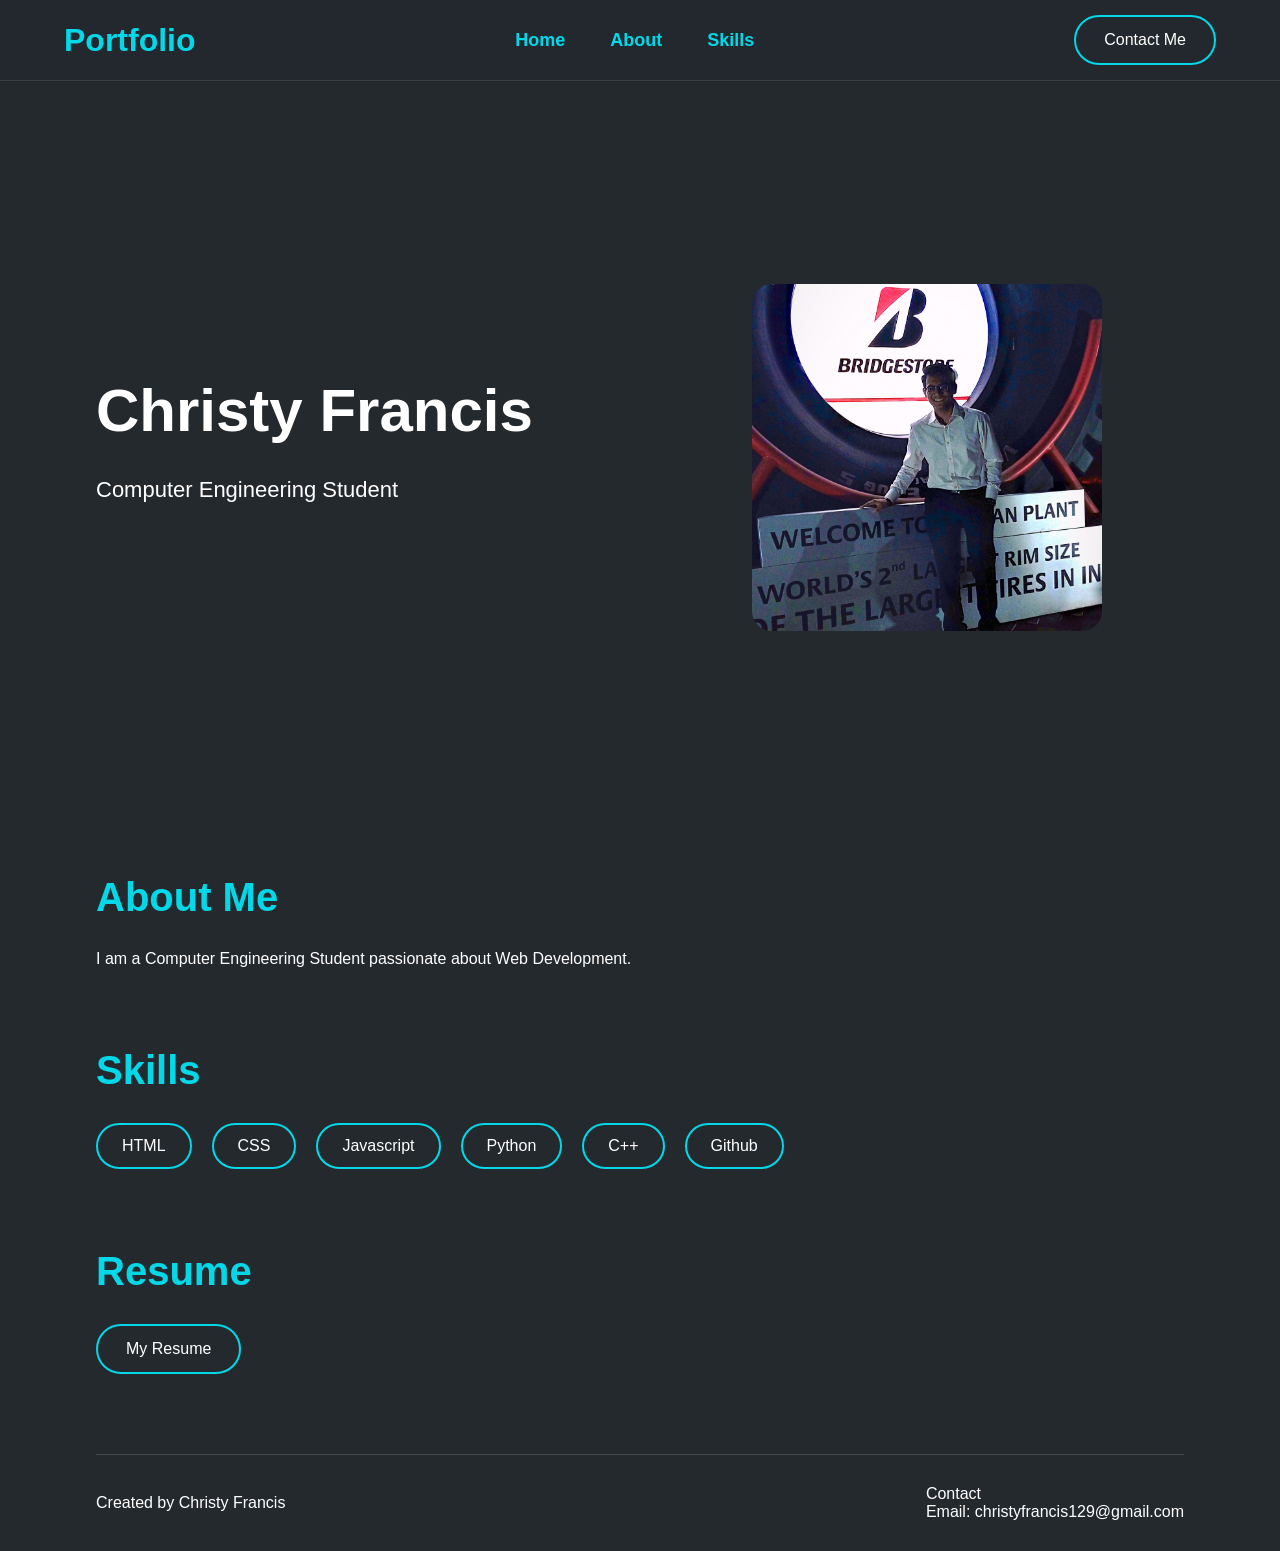
<file: Project 1/index.html>
<!DOCTYPE html>
<html lang="en">
<head>
    <meta charset="UTF-8">
    <meta name="viewport" content="width=device-width, initial-scale=1.0">
    <title>Personal Portfolio</title>
    <link rel="stylesheet" href="style.css">
</head>
<body>

    <header>
        <nav>
            <div class="logo"> Portfolio </div>
            <ul>
                <li><a href="#home">Home</a></li>
                <li><a href="#about">About</a></li>
                <li><a href="#skills">Skills</a></li>
            </ul>
            <a href="#contact" class="btn">Contact Me</a>
        </nav>
    </header>


    <section id="home" class="hero">
        <div class="hero-text">
            <h1>Christy Francis</h1>
            <p>Computer Engineering Student</p>           
        </div>
        <div class="hero-image">
            <img src="myphoto.jpg" alt="photo">
        </div>
    </section>


    <section id="about">
        <h2>About Me</h2>
        <p>I am a Computer Engineering Student passionate about Web Development.</p>
    </section> 


    <section id="skills">
        <h2>Skills</h2>
        <div class="skills">
            <div>HTML</div>
            <div>CSS</div>
            <div>Javascript</div>
            <div>Python</div>
            <div>C++</div>
            <div>Github</div>
        </div>
    </section> 
    
    
    <section id="resume">
        <h2>Resume</h2>
        <a href="Resume.pdf" target="_blank" class="btn">My Resume</a>
    </section> 
    

    <section id="contact">
        
    </section> 

    <footer>
        <div>
            <p>Created by Christy Francis</p>
        </div>
        <div>
            <p>Contact</p>
            <p>Email: christyfrancis129@gmail.com</p>
        </div>
    </footer>

</body>
</html>
</file>
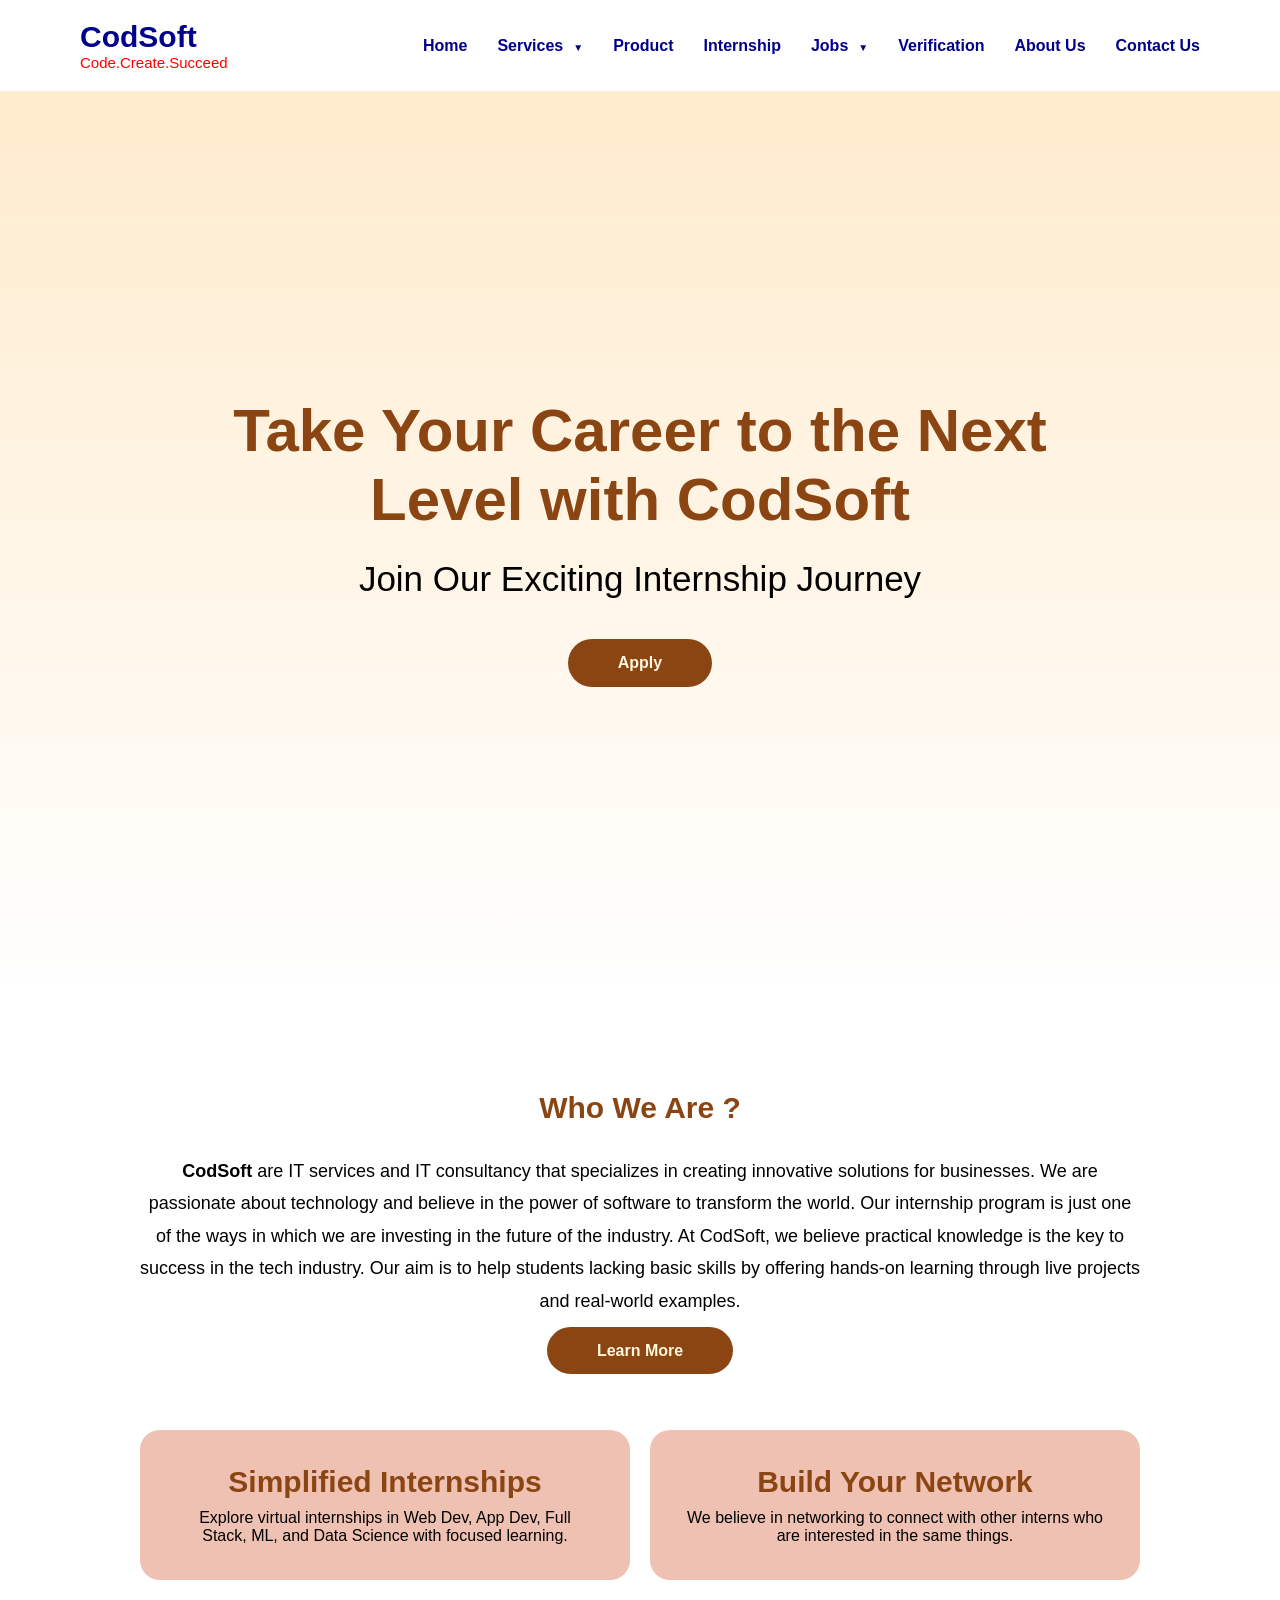
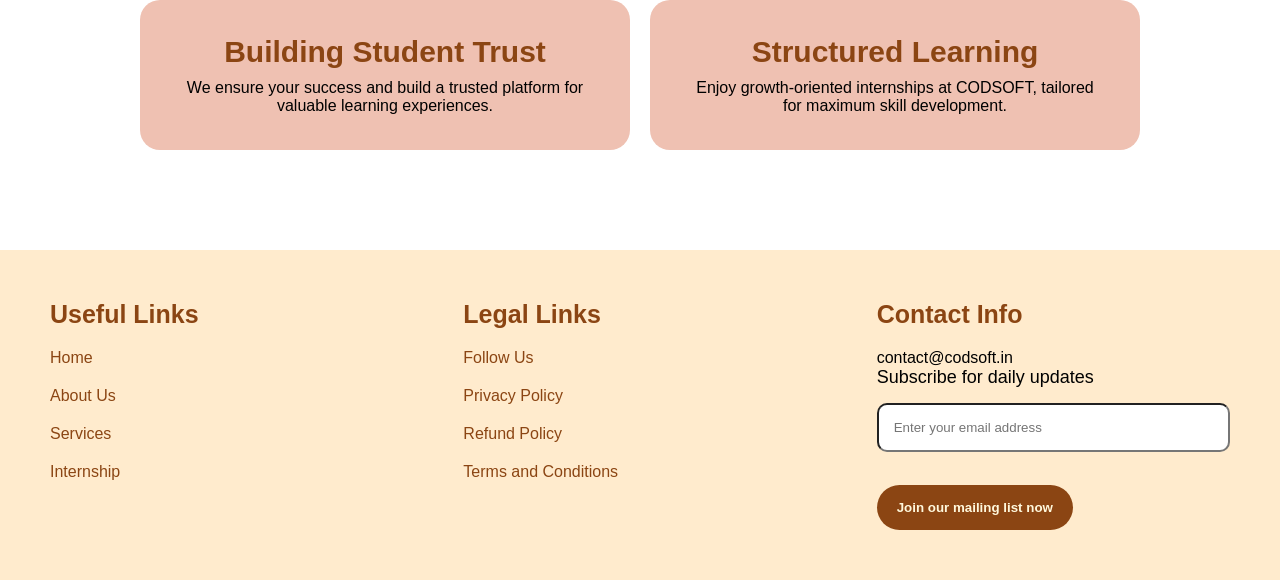
<file: Project 2/index.html>
<!DOCTYPE html>
<html lang="en">
<head>
    <meta charset="UTF-8">
    <meta name="viewport" content="width=device-width, initial-scale=1.0">
    <title>Landing Page</title>
    <link rel="stylesheet" href="style.css">
</head>
<body>

    <header>
        <nav>
            <div class="logo">
                <h1>CodSoft</h1>
                <p>Code.Create.Succeed</p>
            </div>

            <ul>
                <li><a href="#home">Home</a></li>
                <li class="dropdown"><a href="#services">Services</a>
                    <ul class="dropdown-menu">
                        <li><a href="#">Web Development</a></li>
                        <li><a href="#">Mobile App Development</a></li>
                    </ul>
                </li>
                <li><a href="#product">Product</a></li>
                <li><a href="#internship">Internship</a></li>
                <li class="dropdown"><a href="#jobs">Jobs</a>
                    <ul class="dropdown-menu">
                        <li><a href="#">Campus Ambassador</a></li>
                        <li><a href="#">Promotion Executive</a></li>
                    </ul>
                </li>
                <li><a href="#verification">Verification</a></li>
                <li><a href="#aboutus">About Us</a></li>
                <li><a href="#contactus">Contact Us</a></li>
            </ul>
        </nav>
    </header>

    <section id="home">
        <h2>Take Your Career to the Next Level with CodSoft</h2>
        <p>Join Our Exciting Internship Journey</p>
        <a href="#contactus" class="btn">Apply</a>
    </section>

    <section id="aboutus">
        <div class="aboutcontent">
            <div class="abouttext">
                <h3>Who We Are ?</h3>
                <p>
                    <b>CodSoft</b> are IT services and IT consultancy that specializes in creating innovative solutions for businesses. We are passionate about technology and believe in the power of software to transform the world. Our internship program is just one of the ways in which we are investing in the future of the industry.
        
                    At CodSoft, we believe practical knowledge is the key to success in the tech industry. Our aim is to help students lacking basic skills by offering hands-on learning through live projects and real-world examples.
                </p>
                <a href="#contactus" class="btn">Learn More</a>
            </div>

            <div class="aboutcards">
                <div class="aboutcard">
                    <h4>Simplified Internships</h4>
                    <p>Explore virtual internships in Web Dev, App Dev, Full Stack, ML, and Data Science with focused learning.</p>
                </div>
                <div class="aboutcard">
                    <h4>Build Your Network</h4>
                    <p>We believe in networking to connect with other interns who are interested in the same things.</p>
                </div>
                <div class="aboutcard">
                    <h4>Building Student Trust</h4>
                    <p>We ensure your success and build a trusted platform for valuable learning experiences.</p>
                </div>
                <div class="aboutcard">
                    <h4>Structured Learning</h4>
                    <p>Enjoy growth-oriented internships at CODSOFT, tailored for maximum skill development.</p>
                </div>

            </div>
        </div>
    </section>

    <footer>
        <section>
            <h3>Useful Links</h3>
            <ul>
                <li><a href="#home">Home</a></li>
                <li><a href="#aboutus">About Us</a></li>
                <li><a href="#services">Services</a></li>
                <li><a href="#internship">Internship</a></li>
            </ul>
        </section>

        <section>
            <h3>Legal Links</h3>
            <ul>
                <li><a href="#followus">Follow Us</a></li>
                <li><a href="#privacy">Privacy Policy</a></li>
                <li><a href="#refund">Refund Policy</a></li>
                <li><a href="#tnc">Terms and Conditions</a></li>
            </ul>
        </section>

        <section id="contactus">
            <h3>Contact Info</h3>
            <p>contact@codsoft.in</p>
            
            <form>
                <label for="">Subscribe for daily updates</label>
                <br>
                <input type="email" placeholder="Enter your email address">
                <br><br>
                <button type="submit">Join our mailing list now</button>
            </form>

        </section>
    </footer>

</body>
</html>
</file>
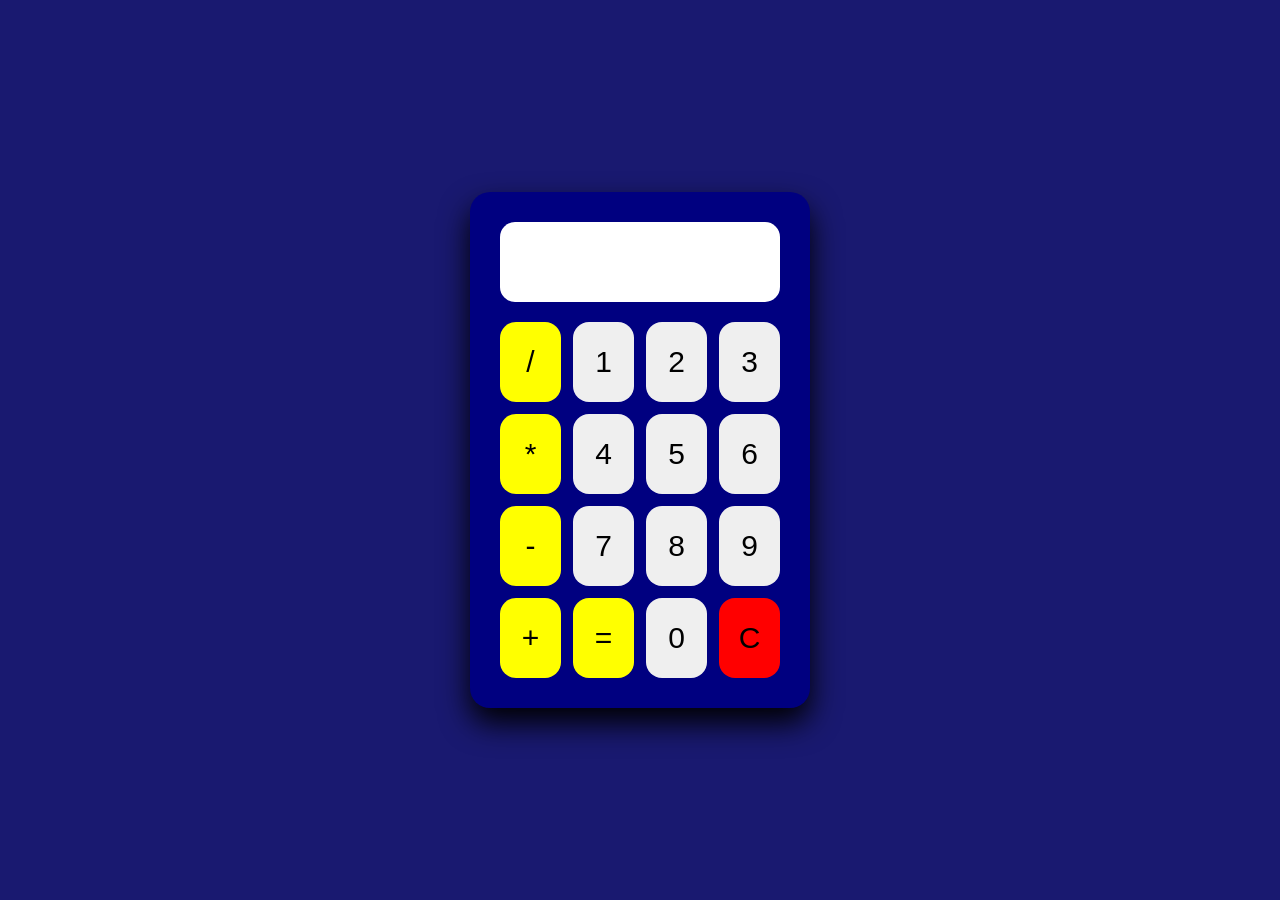
<file: Project 3/index.html>
<!DOCTYPE html>
<html lang="en">
<head>
    <meta charset="UTF-8">
    <meta name="viewport" content="width=device-width, initial-scale=1.0">
    <title>Calculator</title>
    <link rel="stylesheet" href="style.css">
</head>
<body>
    <div class="calculator">
        <input type="text" id="display" readonly>

        <div class="buttons">

            <button class="operator">/</button>
            <button>1</button>
            <button>2</button>
            <button>3</button>
            <button class="operator">*</button>
            <button>4</button>
            <button>5</button>
            <button>6</button>
            <button class="operator">-</button>
            <button>7</button>
            <button>8</button>
            <button>9</button>
            <button class="operator">+</button>
            <button class="operator">=</button>
            <button>0</button>
            <button class="clear">C</button>

        </div>
    </div>

    <script src="script.js"></script>

</body>
</html>
</file>
<file: Project 1/style.css>
*{
    margin:0;
    padding:0;
    box-sizing:border-box;
}

html{
    scroll-behavior:smooth;
    overflow-x:hidden;
}

body{
    font-family:Arial, Helvetica, sans-serif;
    background:#24292e;
    color:white;
    overflow-x:hidden;
}

header{
    width:100%;
    position:fixed;
    top:0;
    left:0;
    z-index:1000;
    background:rgba(36,41,46,0.85);
    -webkit-backdrop-filter:blur(10px);
    backdrop-filter:blur(10px);
    border-bottom:1px solid rgba(255,255,255,0.1);
}

nav{
    width:90%;
    height:80px;
    margin:auto;
    display:flex;
    justify-content:space-between;
    align-items:center;
}

.logo{
    font-size:32px;
    font-weight:bold;
    color:#02D8E8;
}

nav ul{
    display:flex;
    list-style:none;
    gap:45px;
}

nav ul li a{
    text-decoration:none;
    color:#02D8E8;
    font-size:18px;
    font-weight:600;
    transition:0.3s;
}

nav ul li a:hover{
    color:white;
}

.hero{
    width:85%;
    margin:120px auto 80px;
    min-height:75vh;
    display:flex;
    justify-content:space-between;
    align-items:center;
    gap:60px;
}

.hero-text{
    flex:1;
}

.hero-text h1{
    font-size:60px;
    margin-bottom:25px;
}

.hero-text p{
    font-size:22px;
    line-height:1.8;
    margin-bottom:30px;
}

.hero-image{
    flex:1;
    display:flex;
    justify-content:center;
}

.hero-image img{
    width:350px;
    max-width:100%;
    border-radius:20px;
}

section{
    width:85%;
    margin:80px auto;
}

h2{
    font-size:40px;
    margin-bottom:30px;
    color:#02D8E8;
}

.skills{
    display:flex;
    flex-wrap:wrap;
    gap:20px;
}

.skills div{
    padding:12px 24px;
    border:2px solid #02D8E8;
    border-radius:30px;
    transition:0.3s;
}

.skills div:hover{
    background:#02D8E8;
    color:#24292e;
}

.btn{
    display:inline-block;
    padding:14px 28px;
    border:2px solid #02D8E8;
    border-radius:30px;
    text-decoration:none;
    color:white;
    transition:0.3s;
}

.btn:hover{
    background:#02D8E8;
    color:#24292e;
}

footer{
    width:85%;
    margin:auto;
    padding:30px 0;
    display:flex;
    justify-content:space-between;
    align-items:center;
    border-top:1px solid rgba(255,255,255,0.15);
}

.footer-right{
    text-align:right;
}

@media(max-width:768px){
nav{
    flex-direction:column;
    height:auto;
    padding:20px 0;
}

nav ul{
    margin:20px 0;
    gap:25px;
}

.hero{
    flex-direction:column;
    text-align:center;
}

.hero-text h1{
    font-size:42px;
}

.hero-image img{
    width:280px;
}

footer{
    flex-direction:column;
    gap:20px;
}

.footer-right{
    text-align:center;
}
}
</file>
<file: Project 2/style.css>
*{
    margin: 0;
    padding: 0;
    box-sizing: border-box;
}

body{
    background-color: white;
    color: black;
    overflow-x: hidden;
    font-family: 'Segoe UI', Tahoma, Geneva, Verdana, sans-serif;
}

header{
    top: 0;
    width: 100%;
    -webkit-backdrop-filter: blur(10px);
    backdrop-filter: blur(10px);
}

nav{
    max-width: 1200px;
    margin: auto;
    display: flex;
    justify-content: space-between;
    padding: 20px 40px;
    align-items: center;
}

.logo h1{
    font-size: 30px;
    color: darkblue;
}

.logo p{
    color: red;
    font-size: 15px;
}

nav>ul{
    display: flex;
    list-style: none;
    gap: 30px;
}

nav ul li a{
    text-decoration: none;
    color: darkblue;
    font-weight: 600;
}

nav ul li a:hover{
    color: saddlebrown;
}


footer{
    display: grid;
    grid-template-columns: 1fr 1fr 1fr;
    gap: 60px;
    background-color: blanchedalmond;
    padding: 50px 50px;
}

footer h3{
    color: saddlebrown;
    margin-bottom: 20px;
    font-size: 25px;
}

footer ul{
    list-style: none;
}

footer ul li{
    margin: 20px 0;
}

footer ul li a{
    text-decoration: none;
    color: saddlebrown;
}
footer ul li a:hover{
    color: lightsalmon;
}

form label{
    font-size: 18px;
}

input{
    width: 100%;
    padding: 15px;
    margin-top: 15px;
    border-radius: 10px;
    outline: none;
}

button{
    margin-top: 15px;
    border: none;
    background-color: saddlebrown;
    color: cornsilk;
    padding: 15px 20px;
    font-weight: bold;
    border-radius: 25px;
    cursor: pointer;
    transition: .3s;
}

button:hover{
    background-color: cornsilk;
    color: saddlebrown;
}

#home{
    min-height: 100vh;
    display: flex;
    flex-direction: column;
    justify-content: center;
    align-items: center;
    text-align: center;
    padding: 0 30px;
    background: linear-gradient(to bottom, blanchedalmond 0%, white 100%);
}

#home h2{
    font-size: 60px;
    color: saddlebrown;
    max-width: 900px;
    margin-bottom: 25px;
}

#home p{
    font-size: 35px;
    margin-bottom: 40px;
}

.btn{
    text-decoration: none;
    background-color: saddlebrown;
    color: cornsilk;
    padding: 15px 50px;
    border-radius: 25px;
    font-weight: bold;
    transition: .3s;
}

.btn:hover{
    transform: translateY(-3px);
    border: 5px solid saddlebrown;
    color: saddlebrown;
    background-color: white;
}

.dropdown{
    position: relative;
}

.dropdown-menu{
    position: absolute;
    top: 40px;
    left: 0;
    width: 250px;
    list-style: none;
    background-color: white;
    border-radius: 10px;
    box-shadow: 0 10px 25px rgba(0,0,0,0.15);
    padding: 15px 0;
    opacity: 0;
    visibility: hidden;
    transform: translateY(10px);
    transition: all .3s ease;
    z-index: 1000;
}

.dropdown:hover .dropdown-menu{
    opacity: 1;
    visibility: visible;
    transform: translateY(0);
}

.dropdown-menu li{
    width: 100%;
}

.dropdown-menu li a{
    display: block;
    padding: 10px;
    text-decoration: none;
    color: saddlebrown;
    font-size: 18px;
    transition: .3s;
}

.dropdown-menu li a:hover{
    background-color: #f5f5f5;
}

.dropdown>a::after{
    content: "▼";
    display: inline-block;
    margin-left: 10px;
    font-size: 10px;
    transition: .3s;
}

.dropdown:hover>a::after{
    transform: rotate(180deg);
}

#aboutus{
    max-width: 1200px;
    margin: auto;
    padding: 100px 100px;
    text-align: center;
}

.aboutcontent{
    display: grid;
    justify-content: space-between;
    align-items: center;
    gap: 70px;
}

.abouttext h3{
    font-size: 30px;
    font-family: 50px;
    color: saddlebrown;
    margin-bottom: 30px;
}

.abouttext p{
    font-size: 18px;
    line-height: 1.8;
    margin-bottom: 25px;
}

.aboutcards{
    display: grid;
    grid-template-columns: 1fr 1fr;
    gap: 20px;
}

.aboutcard{
    background-color: rgb(239, 193, 178);
    padding: 35px;
    border-radius: 20px;
    text-align: center;
    transition: .3s;
}

.aboutcard:hover{
    transform: translateY(-5px);
    box-shadow: 0 10px 25px rgba(0,0,0,0.15);
}

.aboutcard h4{
    font-size: 30px;
    color: saddlebrown;
    margin-bottom: 10px;
}
</file>
<file: Project 3/style.css>
*{
    margin: 0;
    padding: 0;
    box-sizing: border-box;
    font-family: Arial, Helvetica, sans-serif;
}

body{
    display: flex;
    justify-content: center;
    align-items: center;
    min-height: 100vh;
    background-color: midnightblue;
}

.calculator{
    width:340px;
    padding:30px;
    border-radius:20px;
    background:navy;
    box-shadow:0 15px 30px black;
}

#display{
    width: 100%;
    height: 80px;
    border: none;
    outline: none;
    border-radius: 15px;
    margin-bottom: 20px;
    padding: 20px;
    font-size: 30px;
    text-align: right;
    color: black;
    background-color: white;
}

.buttons{
    display: grid;
    grid-template-columns: repeat(4, 1fr);
    gap: 12px;
}

button{
    height: 80px;
    border: none;
    border-radius: 16px;
    cursor: pointer;
    font-size: 30px;
    transition: 0.2s;

}

button:hover{
    transform: translateY(-3px);
    box-shadow: 0 2px 3px black;
}

.operator{
    background-color: yellow;
}

.clear{
    background-color: red;
}
</file>
